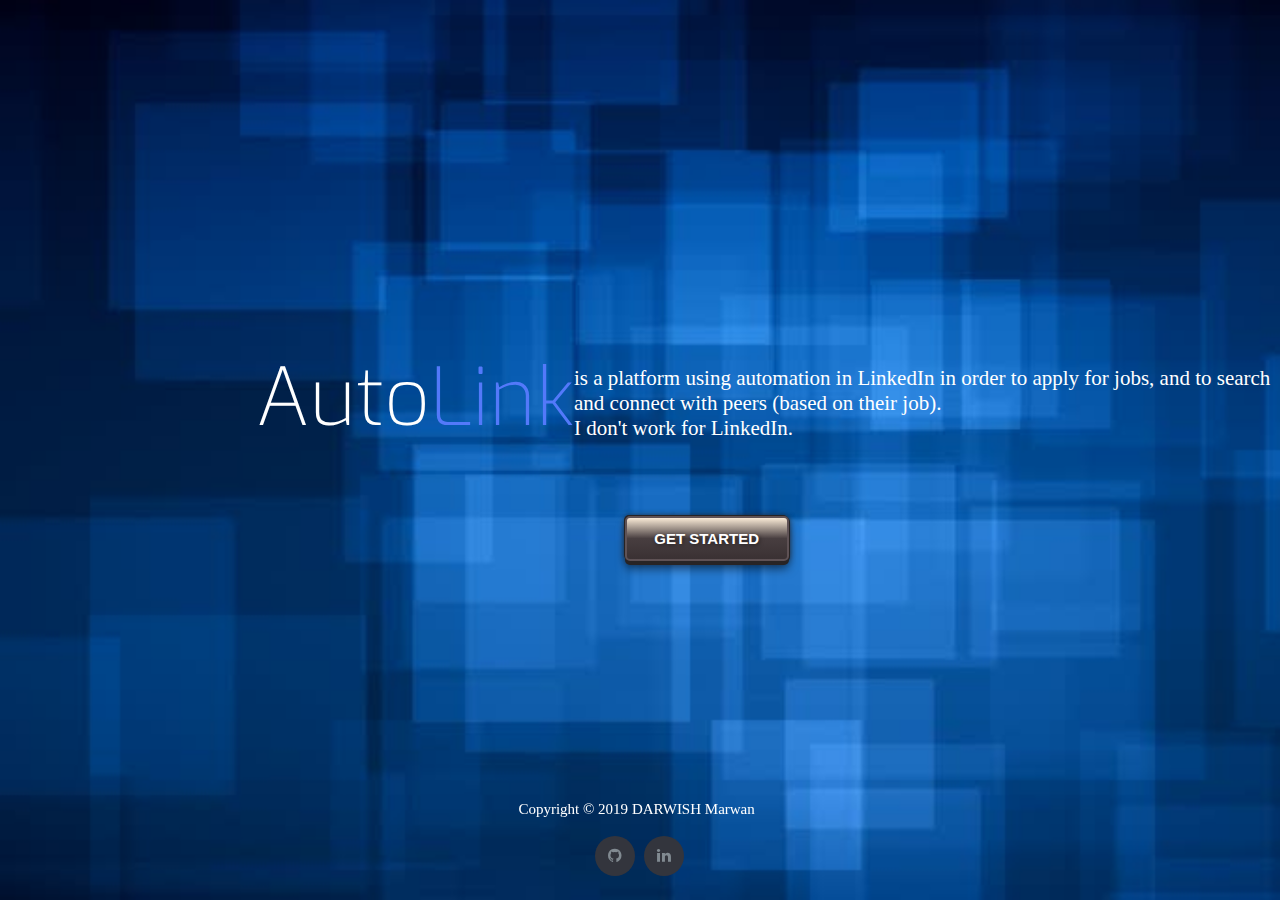
<file: templates/index.html>
<!DOCTYPE html>
<html lang="en">

<head>

  <meta charset="utf-8">
  <meta name="viewport" content="width=device-width, initial-scale=1, shrink-to-fit=no">
  <meta name="description" content="Several tools for finding a job.">
  <meta name="author" content="DARWISH Marwan">
<link rel="stylesheet" type="text/css" href="../static/css/footer-distributed.css">
<link rel="stylesheet" href="https://cdnjs.cloudflare.com/ajax/libs/font-awesome/4.7.0/css/font-awesome.min.css">
  <title>AutoLink</title>
</head> 
<style>

@import url(https://fonts.googleapis.com/css?family=Exo:100,200,400);
@import url(https://fonts.googleapis.com/css?family=Source+Sans+Pro:700,400,300);
   
@import url(https://fonts.googleapis.com/css?family=Source+Sans+Pro:200,300,400);




.body{
	position: absolute;
	top: 0px;
	left: 0px;
	right: 0px;
	bottom: 0px;
	width: 100%;
	height: 100%;
	background-image: url(../static/img/connected.jpg);
  
  background-size: cover;

}

.header{
	position: absolute;
	top: calc(45% - 60px);
	left: calc(20%);
	z-index: 2;
}

.header div{
	float: left;
	color: #fff;
	font-family: 'Exo', sans-serif;
	font-size: 80px;
	font-weight: 200;
}

.header div span{
	color: #5379fa !important;
}

.push {
	display: inline-block;
	position: relative;
	font-family: Arial, Helvetica, sans-serif;
	font-size: 15px;
	text-transform: uppercase;
	text-decoration: none;
	font-weight: bold;
	color: #fff;
	background-color: #3b3334;
	background-image: -webkit-linear-gradient(#FAEBD7, #483e40, #3a3133);
	padding: 12px 20px;
	width: 120px;
	text-align: center;
	-webkit-border-radius: 5px;
	-moz-border-radius: 5px;
	border-radius: 5px;
	text-shadow: 1px 1px 4px rgba(0, 0, 0, .5);
	border: 2px solid #5f5255;
	box-shadow: 0 4px 0 #282425, 0 0 6px #282425, 1px 1px 0px #282425, -1px -1px 0px #282425, 0px 8px 10px rgba(0, 0, 0, .5);
}
.push:active {
	box-shadow: 0 2px 0 #282425, 0 0 6px #282425, 1px 1px 0px #282425, -1px -1px 0px #282425, 0px 4px 10px rgba(0, 0, 0, .5);
	top: 2px;
}

div.header p {font-size: 21px;}


</style>

<body>

<div class="body"></div>

		<div class="grad"></div>
		
		<div class="header">
			<div>Auto<span>Link</span></div>
			<p style="color:white;">is a platform using automation in LinkedIn in order to apply for jobs, and to search and connect with peers (based on their job).<br>I don't work for LinkedIn. </p><br><br><br>
			<a class="push" href="/login" style="left:36%;">Get Started</a>


		</div>

  <!-- Site footer -->
    <footer class="site-footer">
          <div class="container">
        <div class="row">
          <div class="col-md-8 col-sm-6 col-xs-12">
            <p class="copyright-text">Copyright &copy; 2019 
         <a href="#mywebsite" style="color:white; text-decoration:none;">DARWISH Marwan</a>
            </p>
          </div>

            <ul class="social-icons">
              <li><a class="github" href="https://github.com/DMarwan" rel="noopener noreferrer" target="_blank"><i class="fa fa-github"></i></a></li>
              <li><a class="linkedin" href="https://www.linkedin.com/in/dmarwan" rel="noopener noreferrer" target="_blank"><i class="fa fa-linkedin"></i></a></li>   
            </ul>
          </div>
        </div>
    
</footer>
	

</body>
</html>
</file>
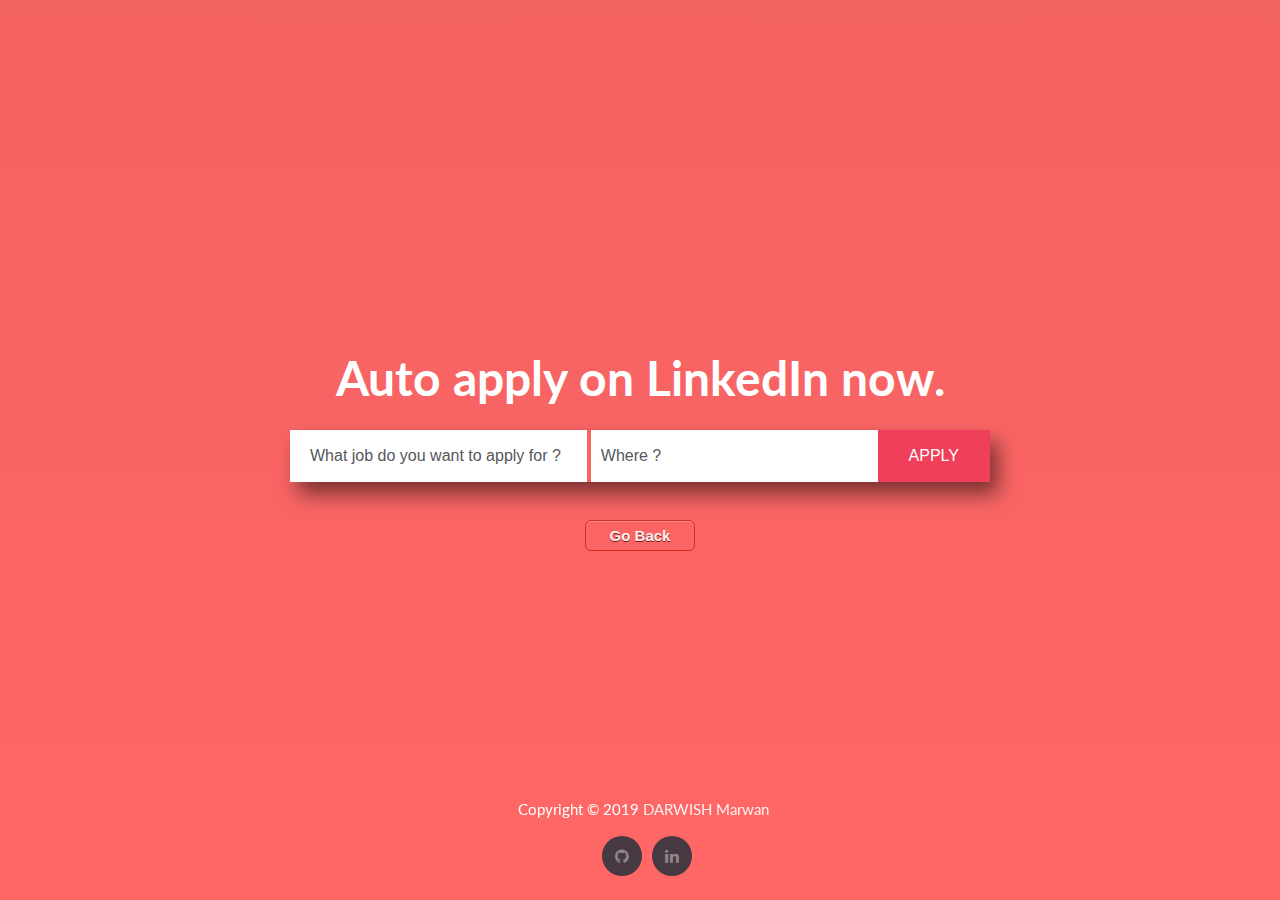
<file: templates/auto_apply.html>
<!DOCTYPE html>
<html lang="en">

<head>

  <meta charset="utf-8">
  <meta name="viewport" content="width=device-width, initial-scale=1, shrink-to-fit=no">
  <meta name="description" content="Several tools for finding a job.">
  <meta name="author" content="DARWISH Marwan">
<link rel="stylesheet" type="text/css" href="../static/css/footer-distributed.css">
 <link href="https://fonts.googleapis.com/css?family=Poppins" rel="stylesheet" />
<link rel="stylesheet" href="https://cdnjs.cloudflare.com/ajax/libs/font-awesome/4.7.0/css/font-awesome.min.css">
  <title>APPLY</title>
</head> 
    <style>
@import url('https://fonts.googleapis.com/css?family=Lato:400,700');

*, *:before, *:after {
  -webkit-box-sizing: inherit;
  -moz-box-sizing: inherit;
  box-sizing: inherit;
}

::-webkit-input-placeholder {
  color: #56585b;
}

::-moz-placeholder {
  color: #56585b;
}

:-moz-placeholder {
  color: #56585b;
}

html {
  -webkit-box-sizing: border-box;
  -moz-box-sizing: border-box;
  box-sizing: border-box;
}

body {
  font-family: 'Lato', sans-serif;
  margin: 0;
  background: #FF6766;
  -webkit-background-size: cover;
  -moz-background-size: cover;
  background-size: cover;
  
  overflow: hidden;
}

ul, nav{
  list-style: none;
  padding: 0;
}

a {
  color: #fff;
  text-decoration: none;
  cursor: pointer;
  opacity: 0.9;
}

a:hover {
  opacity: 1;
}

h1 {
  font-size: 3rem;
  font-weight: 700;
  color: #fff;
  margin: 0 0 1.5rem;
}

i {
  font-size: 1.3rem;
}

header {
  position: absolute;
  top: 0;
  left: 0;
  z-index: 10;
  width: 100%;
  display: flex;
  justify-content: space-between;
  align-items: center;
  color: #fff;
  padding: 10px 100px 0;
}

header nav ul {
  display: flex;
}

header nav li{
  margin: 0 15px;
}

header nav li:first-child{
  margin-left: 0; 
}

header nav li:last-child{
  margin-right: 0;  
}

a.btn {
  color: #fff;
  padding: 10px;
  border: 1px solid rgba(255,255,255,0.5);
  -webkit-transition: all 0.2s;
  -moz-transition: all 0.2s;
  transition: all 0.2s;
}

a.btn:hover {
  background: #d73851;
  border: 1px solid #d73851;
  color: #fff;
}

.cover  {
  height: 100vh;
  width: 100%;
  background: -webkit-gradient(linear, left top, left bottom, from(rgba(0,0,0,0.05)), to(rgba(0,0,0,0)));
  background: -webkit-linear-gradient(top, rgba(0,0,0,0.05) 0%, rgba(0,0,0,0) 100%);
  background: linear-gradient(to bottom, rgba(0,0,0,0.05) 0%, rgba(0,0,0,0) 100%);
  padding: 20px 50px;
  display: -webkit-box;
  display: flex;
  -webkit-box-orient: vertical;
  -webkit-box-direction: normal;
  flex-direction: column;
  -webkit-box-pack: center;
  justify-content: center;
  -webkit-box-align: center;
  align-items: center;
}

.flex-form input[type="submit"] {
  background: #ef3f5a;
  border: 1px solid #ef3f5a;
  color: #fff;
  padding: 0 30px;
  cursor: pointer;
  -webkit-transition: all 0.2s;
  -moz-transition: all 0.2s;
  transition: all 0.2s;
}

.flex-form input[type="submit"]:hover {
  background: #d73851;
  border: 1px solid #d73851;
}

.flex-form {
  display: -webkit-box;
  display: flex;
  z-index: 10;
  position: relative;
  width: 700px;
  box-shadow: 8px 12px 20px rgba(0, 0, 0, 0.5);
}

.flex-form > * {
  border: 0;
  padding: 0 0 0 10px;
  background: #fff;
  line-height: 50px;
  font-size: 1rem;
  border-radius: 0;
  outline: 0;
  -webkit-appearance: none;
}

input[type="search"] {
  flex-basis: 500px;
}



@media all and (max-width:800px) {
  body {
    font-size: 0.9rem;
  }

  .flex-form {
    width: 100%;
  }

  input[type="search"] {
    flex-basis: 100%;
  }

  .flex-form > * {
    font-size: 0.9rem;
  }

  header {
    -webkit-box-orient: vertical;
    -webkit-box-direction: normal;
    flex-direction: column;
    padding: 10px !important;
  }

  header h2 {
    margin-bottom: 15px;
  }

  h1 {
    font-size: 2rem;
  }


}

@media all and (max-width:360px) {
  header nav li{
    margin: 0 10px;
  }

  .flex-form {
    display: -webkit-box;
    display: flex;
    -webkit-box-orient: vertical;
    -webkit-box-direction: normal;
    flex-direction: column;
  }

  input[type="search"] {
    flex-basis: 0;
  }

  label {
    display: none;
  }
}

.myButton {
	-moz-box-shadow:inset 0px 1px 0px 0px #f5978e;
	-webkit-box-shadow:inset 0px 1px 0px 0px #f5978e;
	box-shadow:inset 0px 1px 0px 0px #f5978e;
	background-color:transparent;
	-moz-border-radius:6px;
	-webkit-border-radius:6px;
	border-radius:6px;
	border:1px solid #d02718;
	display:inline-block;
	cursor:pointer;
	color:#ffffff;
	font-family:Arial;
	font-size:15px;
	font-weight:bold;
	padding:6px 24px;
	text-decoration:none;
	text-shadow:0px 1px 0px #661610;
}
.myButton:hover {
	background-color:transparent;
}
.myButton:active {
	position:relative;
	top:1px;
}

</style>
<body>
<div class="container">

  <div class="cover">
    <h1>Auto apply on LinkedIn now.</h1>
    <form  class="flex-form" method="POST">
      <label for="from">
        <i class="ion-location"></i>
      </label>
      <input type="search" placeholder="What job do you want to apply for ?" name="job">&nbsp
       <input type="search" placeholder="Where ?" name='location'/>
         
      <input type="submit" value="APPLY">
    </form>
    <br><br>
    <a href="/home" class="myButton">Go Back</a>
  </div>
 

</div>
  <!-- Site footer -->
    <footer class="site-footer">
          <div class="container">
        <div class="row">
          <div class="col-md-8 col-sm-6 col-xs-12">
            <p class="copyright-text">Copyright &copy; 2019 
         <a href="#mywebsite" style="color:white; text-decoration:none;">DARWISH Marwan</a>
            </p>
          </div>

            <ul class="social-icons">
              <li><a class="github" href="https://github.com/DMarwan" rel="noopener noreferrer" target="_blank"><i class="fa fa-github"></i></a></li>
              <li><a class="linkedin" href="https://www.linkedin.com/in/dmarwan" rel="noopener noreferrer" target="_blank" ><i class="fa fa-linkedin"></i></a></li>   
            </ul>
          </div>
        </div>
    
</footer>
  </body>
</html>
</file>
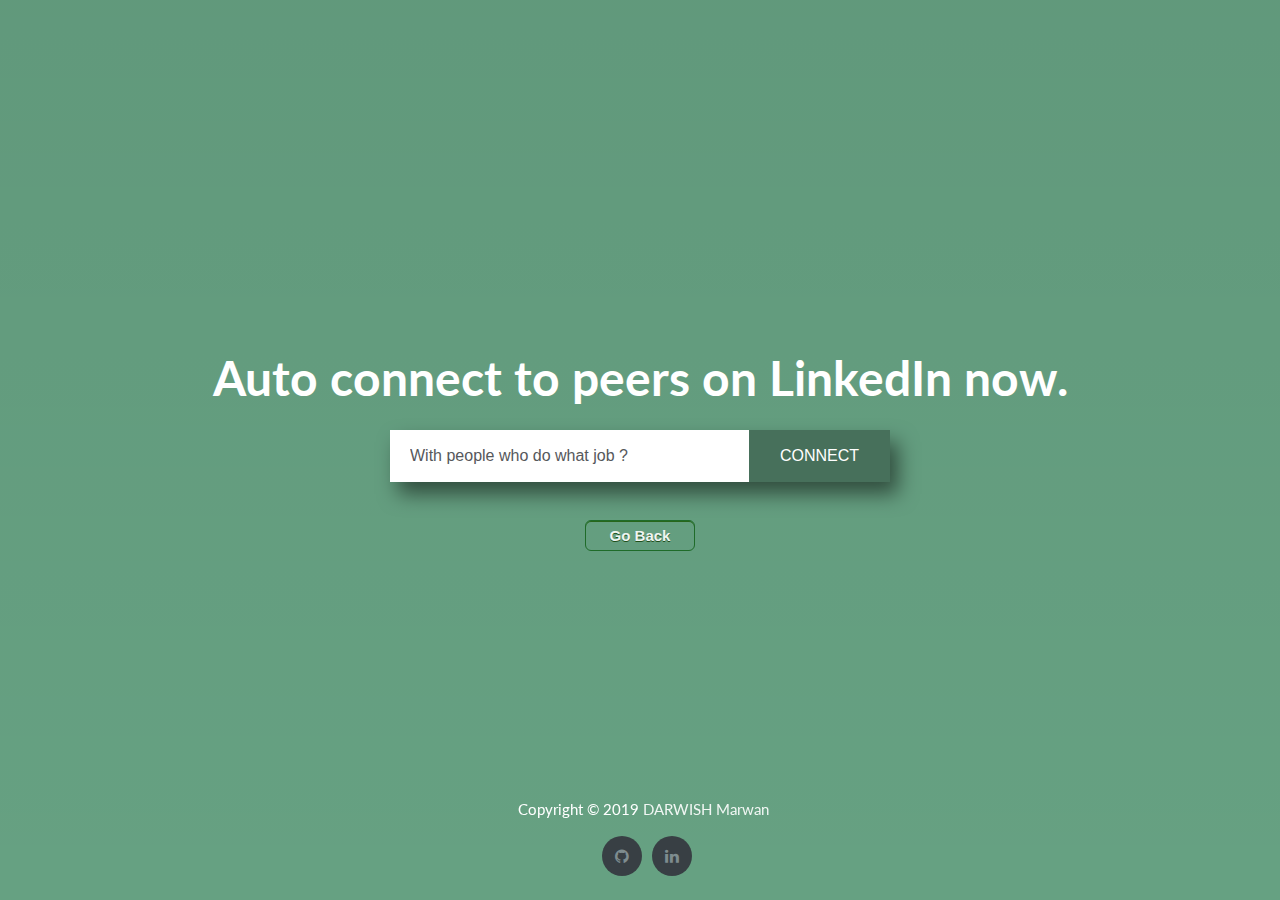
<file: templates/auto_connect.html>
<!DOCTYPE html>
<html lang="en">

<head>

  <meta charset="utf-8">
  <meta name="viewport" content="width=device-width, initial-scale=1, shrink-to-fit=no">
  <meta name="description" content="Several tools for finding a job.">
  <meta name="author" content="DARWISH Marwan">
<link rel="stylesheet" type="text/css" href="../static/css/footer-distributed.css">
<link rel="stylesheet" href="https://cdnjs.cloudflare.com/ajax/libs/font-awesome/4.7.0/css/font-awesome.min.css">
  <title>CONNECT</title>
</head> 

    <style>
@import url('https://fonts.googleapis.com/css?family=Lato:400,700');

*, *:before, *:after {
  -webkit-box-sizing: inherit;
  -moz-box-sizing: inherit;
  box-sizing: inherit;
}

::-webkit-input-placeholder {
  color: #56585b;
}

::-moz-placeholder {
  color: #56585b;
}

:-moz-placeholder {
  color: #56585b;
}

html {
  -webkit-box-sizing: border-box;
  -moz-box-sizing: border-box;
  box-sizing: border-box;
}

body {
  font-family: 'Lato', sans-serif;
  margin: 0;
  background: #66A182;
  -webkit-background-size: cover;
  -moz-background-size: cover;
  background-size: cover;
  
  overflow: hidden;
}

ul, nav{
  list-style: none;
  padding: 0;
}

a {
  color: #fff;
  text-decoration: none;
  cursor: pointer;
  opacity: 0.9;
}

a:hover {
  opacity: 1;
}

h1 {
  font-size: 3rem;
  font-weight: 700;
  color: #fff;
  margin: 0 0 1.5rem;
}

i {
  font-size: 1.3rem;
}

header {
  position: absolute;
  top: 0;
  left: 0;
  z-index: 10;
  width: 100%;
  display: flex;
  justify-content: space-between;
  align-items: center;
  color: #fff;
  padding: 10px 100px 0;
}

header nav ul {
  display: flex;
}

header nav li{
  margin: 0 15px;
}

header nav li:first-child{
  margin-left: 0; 
}

header nav li:last-child{
  margin-right: 0;  
}

a.btn {
  color: #fff;
  padding: 10px;
  border: 1px solid rgba(255,255,255,0.5);
  -webkit-transition: all 0.2s;
  -moz-transition: all 0.2s;
  transition: all 0.2s;
}

a.btn:hover {
  background: #7E9A8C;
  border: 1px solid #7E9A8C;
  color: #fff;
}

.cover  {
  height: 100vh;
  width: 100%;
  background: -webkit-gradient(linear, left top, left bottom, from(rgba(0,0,0,0.05)), to(rgba(0,0,0,0)));
  background: -webkit-linear-gradient(top, rgba(0,0,0,0.05) 0%, rgba(0,0,0,0) 100%);
  background: linear-gradient(to bottom, rgba(0,0,0,0.05) 0%, rgba(0,0,0,0) 100%);
  padding: 20px 50px;
  display: -webkit-box;
  display: flex;
  -webkit-box-orient: vertical;
  -webkit-box-direction: normal;
  flex-direction: column;
  -webkit-box-pack: center;
  justify-content: center;
  -webkit-box-align: center;
  align-items: center;
}

.flex-form input[type="submit"] {
  background: #47705B;
  border: 1px solid #47705B;
  color: #fff;
  padding: 0 30px;
  cursor: pointer;
  -webkit-transition: all 0.2s;
  -moz-transition: all 0.2s;
  transition: all 0.2s;
}

.flex-form input[type="submit"]:hover {
  background: #7E9A8C;
  border: 1px solid #7E9A8C;
}

.flex-form {
  display: -webkit-box;
  display: flex;
  z-index: 10;
  position: relative;
  width: 500px;
  box-shadow: 8px 12px 20px rgba(0, 0, 0, 0.5);
}

.flex-form > * {
  border: 0;
  padding: 0 0 0 10px;
  background: #fff;
  line-height: 50px;
  font-size: 1rem;
  border-radius: 0;
  outline: 0;
  -webkit-appearance: none;
}

input[type="search"] {
  flex-basis: 500px;
}

#madeby {
  position: absolute;
  bottom: 0;
  right: 0;
  padding: 25px 100px;
  color: #fff;
}

@media all and (max-width:800px) {
  body {
    font-size: 0.9rem;
  }

  .flex-form {
    width: 100%;
  }

  input[type="search"] {
    flex-basis: 100%;
  }

  .flex-form > * {
    font-size: 0.9rem;
  }

  header {
    -webkit-box-orient: vertical;
    -webkit-box-direction: normal;
    flex-direction: column;
    padding: 10px !important;
  }

  header h2 {
    margin-bottom: 15px;
  }

  h1 {
    font-size: 2rem;
  }

  .cover {
    padding: 20px;
  }

  #madeby {
    padding: 30px 20px;
  }
}

@media all and (max-width:360px) {
  header nav li{
    margin: 0 10px;
  }

  .flex-form {
    display: -webkit-box;
    display: flex;
    -webkit-box-orient: vertical;
    -webkit-box-direction: normal;
    flex-direction: column;
  }

  input[type="search"] {
    flex-basis: 0;
  }

  label {
    display: none;
  }
}
.myButton {
	-moz-box-shadow:inset 0px 1px 0px 0px #216110;
	-webkit-box-shadow:inset 0px 1px 0px 0px #216110;
	box-shadow:inset 0px 1px 0px 0px #216110;
	background-color:transparent;
	-moz-border-radius:6px;
	-webkit-border-radius:6px;
	border-radius:6px;
	border:1px solid #186620;
	display:inline-block;
	cursor:pointer;
	color:#ffffff;
	font-family:Arial;
	font-size:15px;
	font-weight:bold;
	padding:6px 24px;
	text-decoration:none;
	text-shadow:0px 1px 0px #184710;
}
.myButton:hover {
	background-color:transparent;
}
.myButton:active {
	position:relative;
	top:1px;
}

 

</style>
<body>
<div class="container">

  <div class="cover">
    <h1>Auto connect to peers on LinkedIn now.</h1>
    <form  class="flex-form" method="POST">
      <label for="from">
        <i class="ion-location"></i>
      </label>
      <input type="search" placeholder="
With people who do what job ?" name="job">
      <input type="submit" value="CONNECT">
    </form>
    <br><br>
    <a href="/home" class="myButton">Go Back</a>
  </div>
 
  <!-- Site footer -->
    <footer class="site-footer">
          <div class="container">
        <div class="row">
          <div class="col-md-8 col-sm-6 col-xs-12">
            <p class="copyright-text">Copyright &copy; 2019 
         <a href="#mywebsite" style="color:white; text-decoration:none;">DARWISH Marwan</a>
            </p>
          </div>

            <ul class="social-icons">
              <li><a class="github" href="https://github.com/DMarwan" rel="noopener noreferrer" target="_blank"><i class="fa fa-github"></i></a></li>
              <li><a class="linkedin" href="https://www.linkedin.com/in/dmarwan" rel="noopener noreferrer" target="_blank"><i class="fa fa-linkedin"></i></a></li>   
            </ul>
          </div>
        </div>
    
</footer>
</div>
  </body>
</html>
</file>
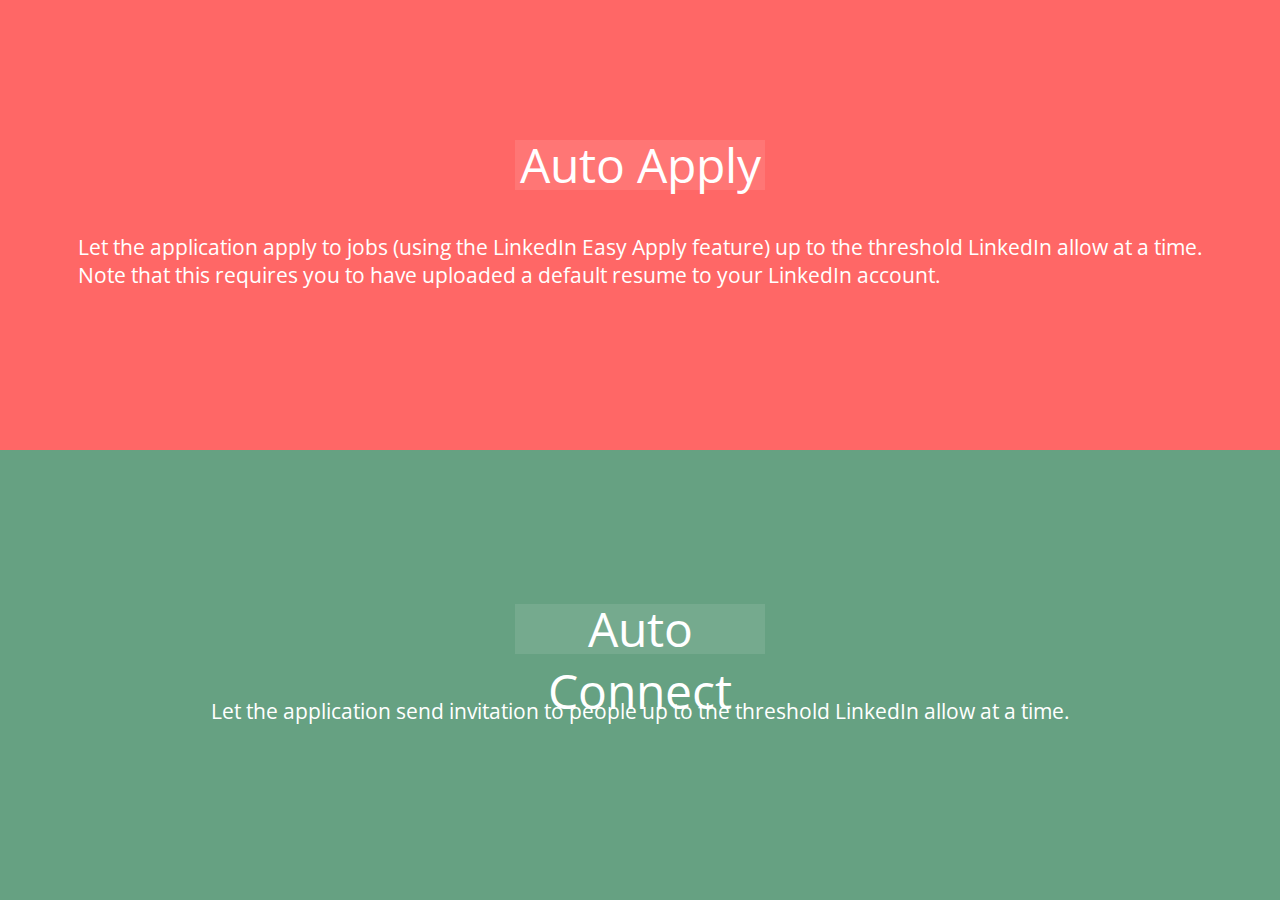
<file: templates/home.html>
<!DOCTYPE html>
<html lang="en">

<head>

  <meta charset="utf-8">
  <meta name="viewport" content="width=device-width, initial-scale=1, shrink-to-fit=no">
  <meta name="description" content="Several tools for finding a job.">
  <meta name="author" content="DARWISH Marwan">
<link rel="stylesheet" type="text/css" href="../static/css/footer-distributed.css">
<link rel="stylesheet" href="https://cdnjs.cloudflare.com/ajax/libs/font-awesome/4.7.0/css/font-awesome.min.css">
  <title>Home</title>
</head> 

  <style>
@import 'https://fonts.googleapis.com/css?family=Open+Sans+Condensed:300';

html,
body {
  width: 100%;
  height: 100%;
  overflow: hidden;
  margin: 0;
  display: flex;
  flex-direction: column;
  flex-wrap: wrap;
  font-family: 'Open Sans Condensed', sans-serif;
}

div[class*=box] {
	height: 50%;
	width: 100%; 
  display: flex;
  flex-direction: column;
  justify-content: center;
  align-items: center;
}

.box-1 { background-color: #FF6766; }
.box-3 { background-color: #66A182; }

.btn {
	line-height: 50px;
	height: 50px;
	text-align: center;
	width: 250px;
	cursor: pointer;
}

/* 
========================
      BUTTON ONE
========================
*/
.btn-one {
	color: #FFF;
	transition: all 0.3s;
	position: relative;
}
.btn-one span {
	transition: all 0.3s;
}
.btn-one::before {
	content: '';
	position: absolute;
	bottom: 0;
	left: 0;
	width: 100%;
	height: 100%;
	z-index: 1;
	opacity: 0;
	transition: all 0.3s;
	border-top-width: 1px;
	border-bottom-width: 1px;
	border-top-style: solid;
	border-bottom-style: solid;
	border-top-color: rgba(255,255,255,0.5);
	border-bottom-color: rgba(255,255,255,0.5);
	transform: scale(0.1, 1);
}
.btn-one:hover span {
	letter-spacing: 2px;
}
.btn-one:hover::before {
	opacity: 1;	
	transform: scale(1, 1);	
}
.btn-one::after {
	content: '';
	position: absolute;
	bottom: 0;
	left: 0;
	width: 100%;
	height: 100%;
	z-index: 1;
	transition: all 0.3s;
	background-color: rgba(255,255,255,0.1);
}
.btn-one:hover::after {
	opacity: 0;	
	transform: scale(0.1, 1);
}


/* 
========================
      BUTTON THREE
========================
*/
.btn-three {
	color: #FFF;
	transition: all 0.5s;
	position: relative;
}
.btn-three::before {
	content: '';
	position: absolute;
	top: 0;
	left: 0;
	width: 100%;
	height: 100%;
	z-index: 1;
	background-color: rgba(255,255,255,0.1);
	transition: all 0.3s;
}
.btn-three:hover::before {
	opacity: 0 ;
	transform: scale(0.5,0.5);
}
.btn-three::after {
	content: '';
	position: absolute;
	top: 0;
	left: 0;
	width: 100%;
	height: 100%;
	z-index: 1;
	opacity: 0;
	transition: all 0.3s;
	border: 1px solid rgba(255,255,255,0.5);
	transform: scale(1.2,1.2);
}
.btn-three:hover::after {
	opacity: 1;
	transform: scale(1,1);
}
span{
font-size:48px;
}
a{
text-decoration:none;
}
div.box-1 p, div.box-3 p {
color:white;
font-size:21px;
}

</style>
<body>
<!-- Hover #1 -->
<div class="box-1">
  <a class="btn btn-one" href='/auto_apply'>
    <span>Auto Apply</span>
  </a><br>
  <p>
Let the application apply to jobs (using the LinkedIn Easy Apply feature) up to the threshold LinkedIn allow at a time.<br>
Note that this requires you to have uploaded a default resume to your LinkedIn account.</p>
</div>

<!-- Hover #3 -->
<div class="box-3">
  <a class="btn btn-three" href='/auto_connect'>
    <span>Auto Connect</span>
  </a><br>
  <p style="color:white;">Let the application send invitation to people up to the threshold LinkedIn allow at a time.</p>
  </div>
 
 </body>
 </html>
</file>
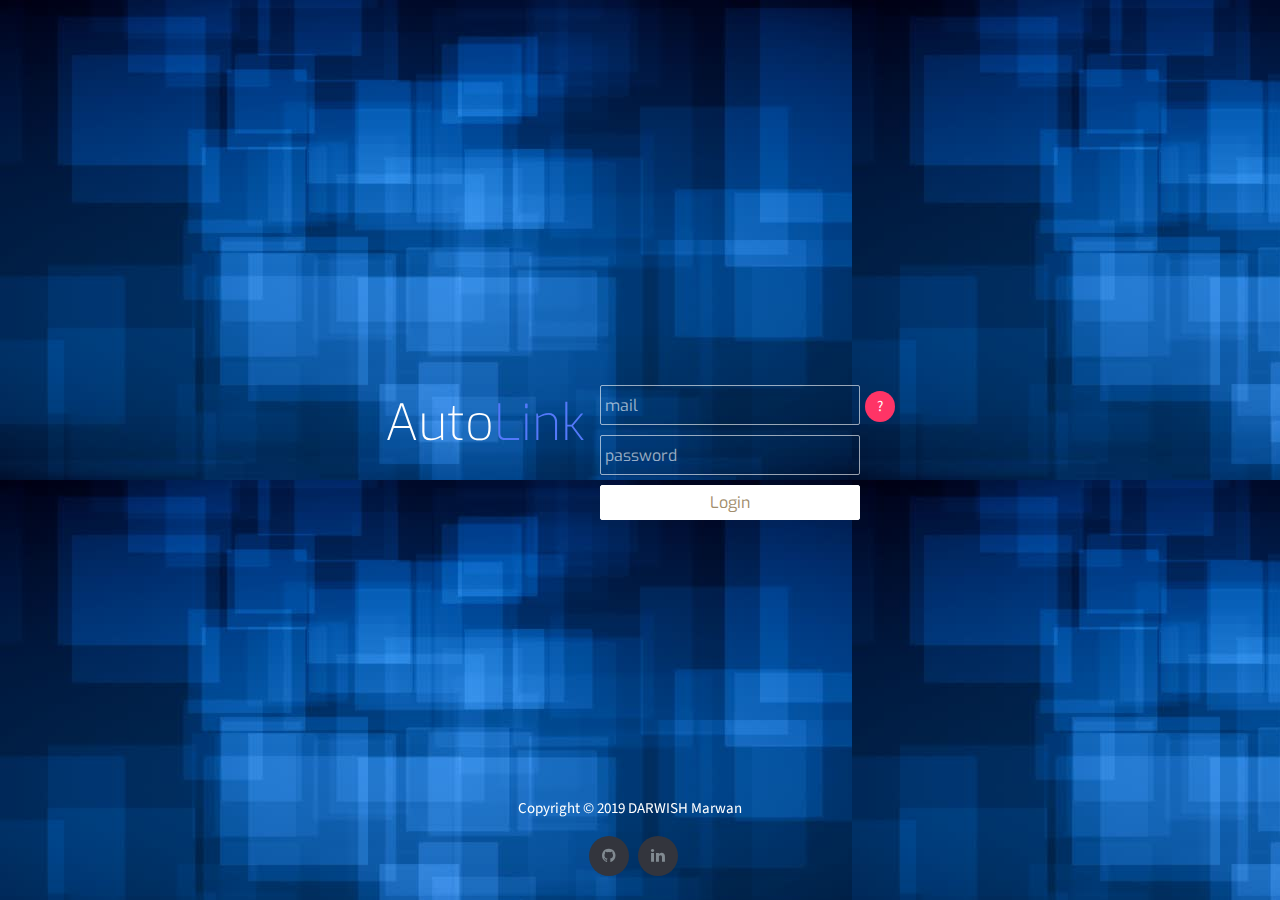
<file: templates/login.html>
<!DOCTYPE html>
<html lang="en">

<head>

  <meta charset="utf-8">
  <meta name="viewport" content="width=device-width, initial-scale=1, shrink-to-fit=no">
  <meta name="description" content="Several tools for finding a job.">
  <meta name="author" content="DARWISH Marwan">
<link rel="stylesheet" type="text/css" href="../static/css/footer-distributed.css">
<link rel="stylesheet" href="https://cdnjs.cloudflare.com/ajax/libs/font-awesome/4.7.0/css/font-awesome.min.css">
  <title>Login</title>
</head> 
<style>

@import url(https://fonts.googleapis.com/css?family=Exo:100,200,400);
@import url(https://fonts.googleapis.com/css?family=Source+Sans+Pro:700,400,300);
   
@import url(https://fonts.googleapis.com/css?family=Source+Sans+Pro:200,300,400);

body {
  background: #424B54;
  font-family: 'Source Sans Pro', sans-serif;
  overflow: hidden;
}


.tooltip {
  position: relative;
  background: #ff3466;
  padding: 5px 12px;
  margin: 5px;
  font-size: 15px;
  border-radius: 100%;
  color: #FFF;
}

.tooltip:before,
.tooltip:after {
  position: absolute;
  content: '';
  opacity: 0;
  transition: all 0.4s ease;
}

.tooltip:before {
  border-width: 10px 8px 0 8px;
  border-style: solid;
  border-color: #ff3466 transparent transparent transparent;
  top: -15px;
   transform: translateY(20px);
}

.tooltip:after {
  content: attr(data-tooltip);
  background: #ff3466;
  width: 160px;
  height: 40px;
  font-size: 13px;
  font-weight: 300;
  top: -75px;
  left: -10px;
  padding: 10px;
  border-radius: 5px;
  letter-spacing: 1px;
  transform: translateY(20px);
}

.tooltip:hover::before,
.tooltip:hover::after {
  opacity: 1;
  transform: translateY(-2px);
}

@keyframes shake {
  0% { 
    transform: rotate(2deg);
  }
  50% {
   transform: rotate(-3deg);
  }
  70% {
    transform: rotate(3deg);
  }

  100% {
    transform: rotate(0deg);
  }
}

#anim:hover {
  animation: shake 500ms ease-in-out forwards;
}



.body{
	position: absolute;
	top: 0px;
	left: 0px;
	right: 0px;
	bottom: 0px;
	width: 100%;
	height: 100%;
	background-image: url(../static/img/connected.jpg);
	z-index: 0;
}

.header{
	position: absolute;
	top: calc(50% - 60px);
	left: calc(50% - 255px);
	z-index: 2;
}

.header div{
	float: left;
	color: #fff;
	font-family: 'Exo', sans-serif;
	font-size: 50px;
	font-weight: 200;
}

.header div span{
	color: #5379fa !important;
}

.login{
	position: absolute;
	top: calc(50% - 75px);
	left: calc(50% - 50px);
	height: 150px;
	width: 350px;
	padding: 10px;
	z-index: 2;
}

.login input[type=text]{
	width: 250px;
	height: 30px;
	background: transparent;
	border: 1px solid rgba(255,255,255,0.6);
	border-radius: 2px;
	color: #fff;
	font-family: 'Exo', sans-serif;
	font-size: 16px;
	font-weight: 400;
	padding: 4px;
}

.login input[type=password]{
	width: 250px;
	height: 30px;
	background: transparent;
	border: 1px solid rgba(255,255,255,0.6);
	border-radius: 2px;
	color: #fff;
	font-family: 'Exo', sans-serif;
	font-size: 16px;
	font-weight: 400;
	padding: 4px;
	margin-top: 10px;
}

.login input[type=submit]{
	width: 260px;
	height: 35px;
	background: #fff;
	border: 1px solid #fff;
	cursor: pointer;
	border-radius: 2px;
	color: #a18d6c;
	font-family: 'Exo', sans-serif;
	font-size: 16px;
	font-weight: 400;
	padding: 6px;
	margin-top: 10px;
}

.login input[type=submit]:hover{
	opacity: 0.8;
}

.login input[type=submit]:active{
	opacity: 0.6;
}

.login input[type=text]:focus{
	outline: none;
	border: 1px solid rgba(255,255,255,0.9);
}

.login input[type=password]:focus{
	outline: none;
	border: 1px solid rgba(255,255,255,0.9);
}

.login input[type=submit]:focus{
	outline: none;
}

::-webkit-input-placeholder{
   color: rgba(255,255,255,0.6);
}

::-moz-input-placeholder{
   color: rgba(255,255,255,0.6);
}
</style>
<body>

<div class="body"></div>
		<div class="grad"></div>
		<div class="header">
			<div>Auto<span>Link</span></div>
		</div>
		<br>
		<form class="login" method ="POST" >
				<input type="text" placeholder="mail" name="mail"><span class="tooltip" data-tooltip="To use the application, you must login to your LinkedIn account.">?</span><br>
				

				<input type="password" placeholder="password" name="password"><br>
				<input type="submit" value="Login">
		</form>
		
		
  <!-- Site footer -->
    <footer class="site-footer">
          <div class="container">
        <div class="row">
          <div class="col-md-8 col-sm-6 col-xs-12">
            <p class="copyright-text">Copyright &copy; 2019 
         <a href="#mywebsite" style="color:white; text-decoration:none;">DARWISH Marwan</a>
            </p>
          </div>

            <ul class="social-icons">
              <li><a class="github" href="https://github.com/DMarwan" rel="noopener noreferrer" target="_blank"><i class="fa fa-github"></i></a></li>
              <li><a class="linkedin" href="https://www.linkedin.com/in/dmarwan" rel="noopener noreferrer" target="_blank"><i class="fa fa-linkedin"></i></a></li>   
            </ul>
          </div>
        </div>
    
</footer>
</body>
</html>
</file>
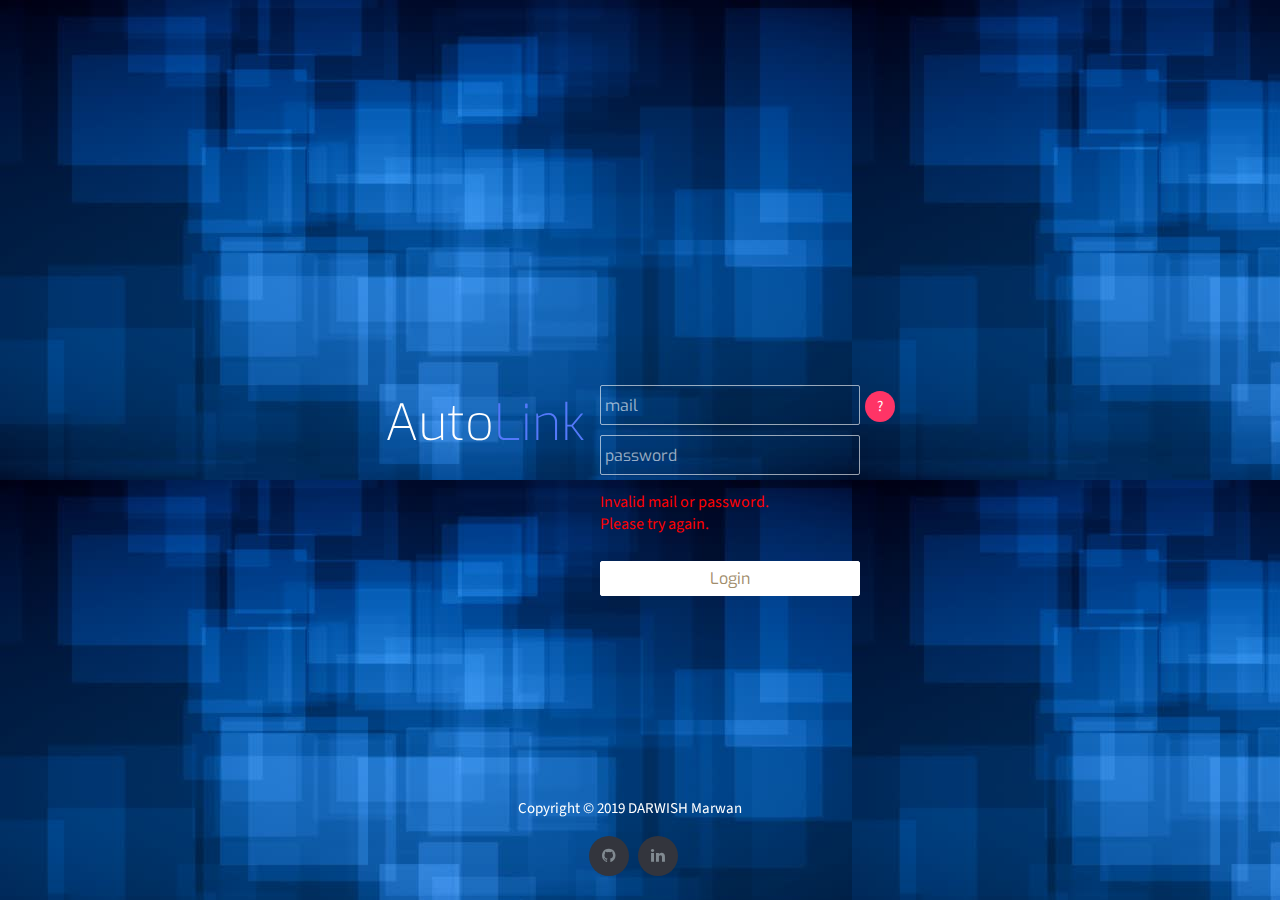
<file: templates/try_again.html>
<!DOCTYPE html>
<html lang="en">

<head>

  <meta charset="utf-8">
  <meta name="viewport" content="width=device-width, initial-scale=1, shrink-to-fit=no">
  <meta name="description" content="Several tools for finding a job.">
  <meta name="author" content="DARWISH Marwan">
<link rel="stylesheet" type="text/css" href="../static/css/footer-distributed.css">
<link rel="stylesheet" href="https://cdnjs.cloudflare.com/ajax/libs/font-awesome/4.7.0/css/font-awesome.min.css">
  <title>Login</title>
</head> 
<style>

@import url(https://fonts.googleapis.com/css?family=Exo:100,200,400);
@import url(https://fonts.googleapis.com/css?family=Source+Sans+Pro:700,400,300);
   
@import url(https://fonts.googleapis.com/css?family=Source+Sans+Pro:200,300,400);

body {
  background: #424B54;
  font-family: 'Source Sans Pro', sans-serif;
  overflow: hidden;
}


.tooltip {
  position: relative;
  background: #ff3466;
  padding: 5px 12px;
  margin: 5px;
  font-size: 15px;
  border-radius: 100%;
  color: #FFF;
}

.tooltip:before,
.tooltip:after {
  position: absolute;
  content: '';
  opacity: 0;
  transition: all 0.4s ease;
}

.tooltip:before {
  border-width: 10px 8px 0 8px;
  border-style: solid;
  border-color: #ff3466 transparent transparent transparent;
  top: -15px;
   transform: translateY(20px);
}

.tooltip:after {
  content: attr(data-tooltip);
  background: #ff3466;
  width: 160px;
  height: 40px;
  font-size: 13px;
  font-weight: 300;
  top: -75px;
  left: -10px;
  padding: 10px;
  border-radius: 5px;
  letter-spacing: 1px;
  transform: translateY(20px);
}

.tooltip:hover::before,
.tooltip:hover::after {
  opacity: 1;
  transform: translateY(-2px);
}

@keyframes shake {
  0% { 
    transform: rotate(2deg);
  }
  50% {
   transform: rotate(-3deg);
  }
  70% {
    transform: rotate(3deg);
  }

  100% {
    transform: rotate(0deg);
  }
}

#anim:hover {
  animation: shake 500ms ease-in-out forwards;
}



.body{
	position: absolute;
	top: 0px;
	left: 0px;
	right: 0px;
	bottom: 0px;
	width: 100%;
	height: 100%;
	background-image: url(../static/img/connected.jpg);
	z-index: 0;
}

.header{
	position: absolute;
	top: calc(50% - 60px);
	left: calc(50% - 255px);
	z-index: 2;
}

.header div{
	float: left;
	color: #fff;
	font-family: 'Exo', sans-serif;
	font-size: 50px;
	font-weight: 200;
}

.header div span{
	color: #5379fa !important;
}

.login{
	position: absolute;
	top: calc(50% - 75px);
	left: calc(50% - 50px);
	height: 150px;
	width: 350px;
	padding: 10px;
	z-index: 2;
}

.login input[type=text]{
	width: 250px;
	height: 30px;
	background: transparent;
	border: 1px solid rgba(255,255,255,0.6);
	border-radius: 2px;
	color: #fff;
	font-family: 'Exo', sans-serif;
	font-size: 16px;
	font-weight: 400;
	padding: 4px;
}

.login input[type=password]{
	width: 250px;
	height: 30px;
	background: transparent;
	border: 1px solid rgba(255,255,255,0.6);
	border-radius: 2px;
	color: #fff;
	font-family: 'Exo', sans-serif;
	font-size: 16px;
	font-weight: 400;
	padding: 4px;
	margin-top: 10px;
}

.login input[type=submit]{
	width: 260px;
	height: 35px;
	background: #fff;
	border: 1px solid #fff;
	cursor: pointer;
	border-radius: 2px;
	color: #a18d6c;
	font-family: 'Exo', sans-serif;
	font-size: 16px;
	font-weight: 400;
	padding: 6px;
	margin-top: 10px;
}

.login input[type=submit]:hover{
	opacity: 0.8;
}

.login input[type=submit]:active{
	opacity: 0.6;
}

.login input[type=text]:focus{
	outline: none;
	border: 1px solid rgba(255,255,255,0.9);
}

.login input[type=password]:focus{
	outline: none;
	border: 1px solid rgba(255,255,255,0.9);
}

.login input[type=submit]:focus{
	outline: none;
}

::-webkit-input-placeholder{
   color: rgba(255,255,255,0.6);
}

::-moz-input-placeholder{
   color: rgba(255,255,255,0.6);
}
</style>
<body>

<div class="body"></div>
		<div class="grad"></div>
		<div class="header">
			<div>Auto<span>Link</span></div>
		</div>
		<br>
		<form class="login" method ="POST" >
				<input type="text" placeholder="mail" name="mail"><span class="tooltip" data-tooltip="To use the application, you must login to your LinkedIn account.">?</span><br>
				

				<input type="password" placeholder="password" name="password"><br><p style="color:red">Invalid mail or password.<br> Please try again.</p>
				<input type="submit" value="Login">
		</form>
		
		
  <!-- Site footer -->
    <footer class="site-footer">
          <div class="container">
        <div class="row">
          <div class="col-md-8 col-sm-6 col-xs-12">
            <p class="copyright-text">Copyright &copy; 2019 
         <a href="#mywebsite" style="color:white; text-decoration:none;">DARWISH Marwan</a>
            </p>
          </div>

            <ul class="social-icons">
              <li><a class="github" href="https://github.com/DMarwan" rel="noopener noreferrer" target="_blank"><i class="fa fa-github"></i></a></li>
              <li><a class="linkedin" href="https://www.linkedin.com/in/dmarwan" rel="noopener noreferrer" target="_blank"><i class="fa fa-linkedin"></i></a></li>   
            </ul>
          </div>
        </div>
    
</footer>
</body>
</html>
</file>
<file: static/css/footer-distributed.css>
.site-footer
{
  position: fixed;
  bottom: 0;
  left:40.5%;
  background-color:#1fe0;
  padding:45px 0 20px;
  font-size:15px;
  line-height:24px;
  color:white;
}

.site-footer .social-icons
{
  text-align:center;
}
.site-footer .social-icons a
{
  width:40px;
  height:40px;
  line-height:40px;
  margin-left:6px;
  margin-right:0;
  border-radius:100%;
  background-color:#33353d
}
.copyright-text
{
  margin:0
}
@media (max-width:991px)
{
  .site-footer [class^=col-]
  {
    margin-bottom:30px
  }
}
@media (max-width:767px)
{
  .site-footer
  {
    padding-bottom:0
  }
  .site-footer .copyright-text,.site-footer .social-icons
  {
    text-align:center
  }
}
.social-icons
{
  padding-left:0;
  margin-bottom:0;
  list-style:none
}
.social-icons li
{
  display:inline-block;
  margin-bottom:4px
}
.social-icons li.title
{
  margin-right:15px;
  text-transform:uppercase;
  color:#96a2b2;
  font-weight:700;
  font-size:13px
}
.social-icons a{
  background-color:#eceeef;
  color:#818a91;
  font-size:16px;
  display:inline-block;
  line-height:44px;
  width:44px;
  height:44px;
  text-align:center;
  margin-right:8px;
  border-radius:100%;
  -webkit-transition:all .2s linear;
  -o-transition:all .2s linear;
  transition:all .2s linear
}
.social-icons a:active,.social-icons a:focus,.social-icons a:hover
{
  color:#fff;
  background-color:#29aafe
}
.social-icons.size-sm a
{
  line-height:34px;
  height:34px;
  width:34px;
  font-size:14px
}
.social-icons a.facebook:hover
{
  background-color:#3b5998
}
.social-icons a.twitter:hover
{
  background-color:#00aced
}
.social-icons a.linkedin:hover
{
  background-color:#007bb6
}
.social-icons a.dribbble:hover
{
  background-color:#ea4c89
}
@media (max-width:767px)
{
  .social-icons li.title
  {
    display:block;
    margin-right:0;
    font-weight:600
  }
}
</file>
